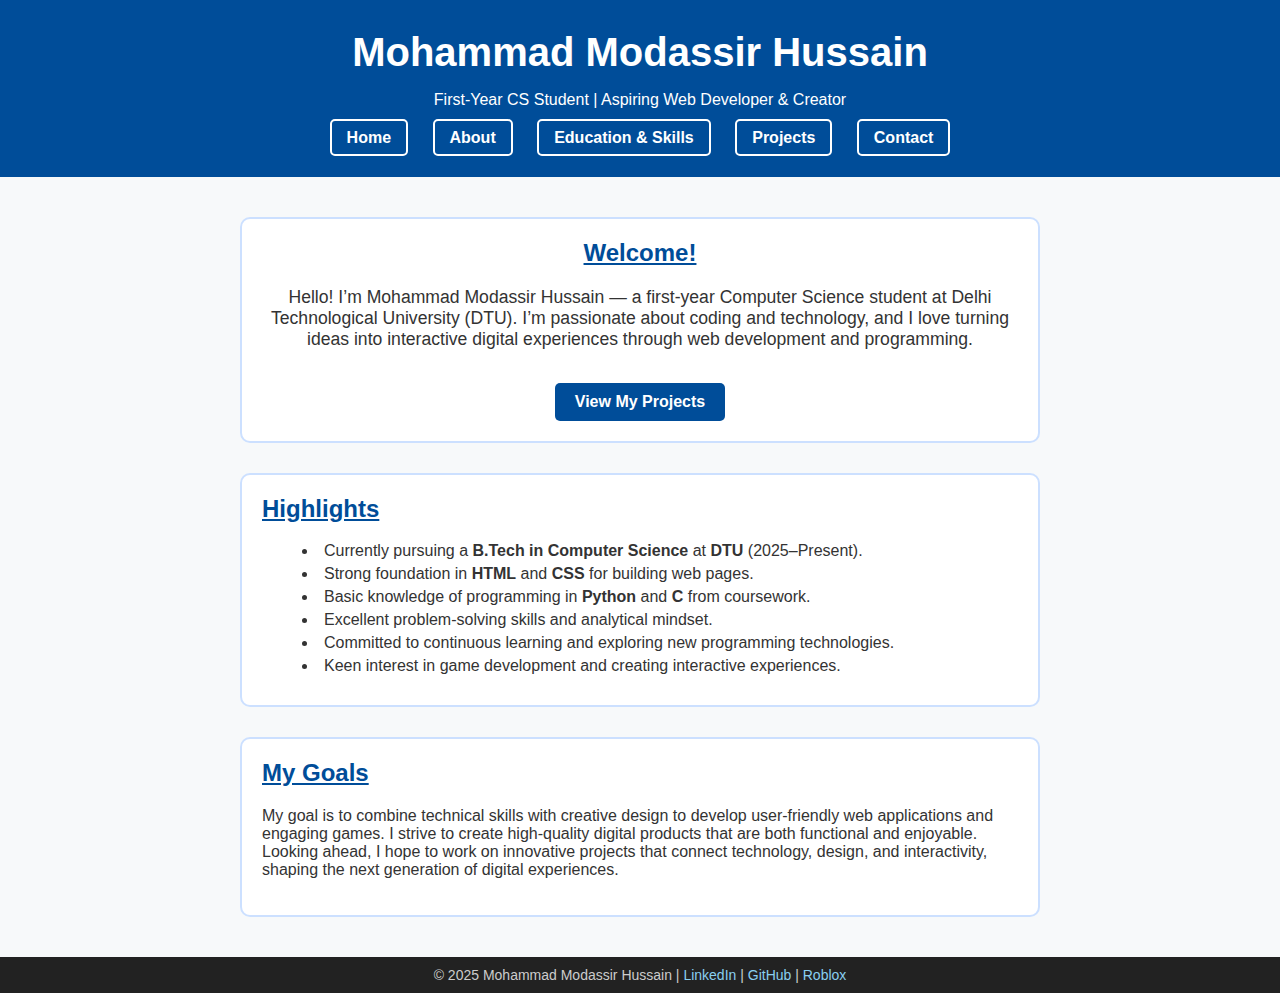
<file: index.html>
<!DOCTYPE html>
<html lang="en">

<head>
  <meta charset="UTF-8">
  <meta name="viewport" content="width=device-width, initial-scale=1.0">
  <title>Home - Mohammad Modassir Hussain</title>
  <link rel="stylesheet" href="css/index.css">
</head>

<body>
  <header id="header">
    <h1>Mohammad Modassir Hussain</h1>
    <p>First-Year CS Student | Aspiring Web Developer &amp; Creator</p>
    <nav>
      <ul>
        <li><a href="index.html">Home</a></li>
        <li><a href="about.html">About</a></li>
        <li><a href="education_skills.html">Education &amp; Skills</a></li>
        <li><a href="projects.html">Projects</a></li>
        <li><a href="contact.html">Contact</a></li>
      </ul>
    </nav>
  </header>

  <main>
    <section id="intro-box">
      <h2>Welcome!</h2>
      <p>Hello! I’m Mohammad Modassir Hussain — a first-year Computer Science student at Delhi Technological University (DTU). I’m passionate about coding and technology, and I love turning ideas into interactive digital experiences through web development and programming.</p>
      <a href="projects.html" class="button">View My Projects</a>
    </section>

    <section id="highlights">
      <h2>Highlights</h2>
      <ul>
        <li>Currently pursuing a <strong>B.Tech in Computer Science</strong> at <strong>DTU</strong> (2025–Present).</li>
        <li>Strong foundation in <strong>HTML</strong> and <strong>CSS</strong> for building web pages.</li>
        <li>Basic knowledge of programming in <strong>Python</strong> and <strong>C</strong> from coursework.</li>
        <li>Excellent problem-solving skills and analytical mindset.</li>
        <li>Committed to continuous learning and exploring new programming technologies.</li>
        <li>Keen interest in game development and creating interactive experiences.</li>
      </ul>
    </section>

    <section id="goals">
      <h2>My Goals</h2>
      <p>My goal is to combine technical skills with creative design to develop user-friendly web applications and engaging games. I strive to create high-quality digital products that are both functional and enjoyable. Looking ahead, I hope to work on innovative projects that connect technology, design, and interactivity, shaping the next generation of digital experiences.</p>
    </section>
  </main>

  <footer id="footer">
    © 2025 Mohammad Modassir Hussain | <a href="https://www.linkedin.com/in/mohammad-modassir-hussain-05557433b/" target="_blank">LinkedIn</a> | <a href="https://github.com/PezxFlame" target="_blank">GitHub</a> | <a href="https://www.roblox.com/users/240877081" target="_blank">Roblox</a>
  </footer>
</body>

</html>
</file>
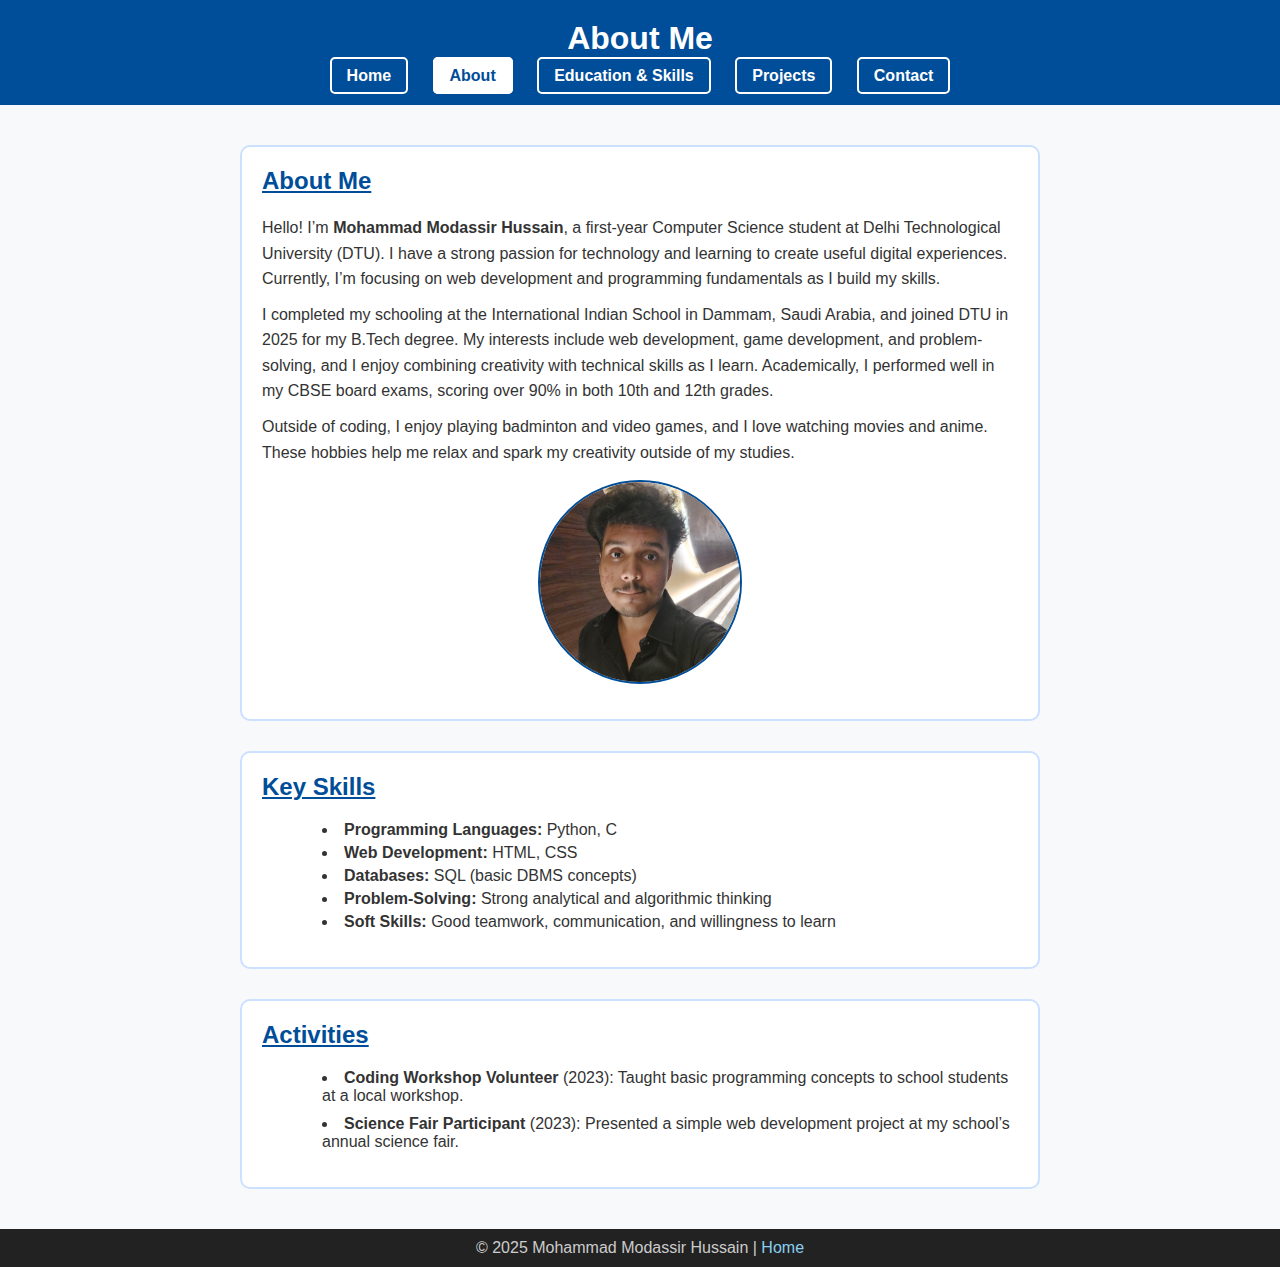
<file: about.html>
<!DOCTYPE html>
<html lang="en">
<head>
  <meta charset="UTF-8">
  <meta name="viewport" content="width=device-width, initial-scale=1">
  <title>About Me - Mohammad Modassir Hussain</title>
  <link rel="stylesheet" href="css/about.css">
</head>
<body>
  <header id="header">
    <h1>About Me</h1>
    <nav>
      <ul>
        <li><a href="index.html">Home</a></li>
        <li><a href="about.html" class="active">About</a></li>
        <li><a href="education_skills.html">Education &amp; Skills</a></li>
        <li><a href="projects.html">Projects</a></li>
        <li><a href="contact.html">Contact</a></li>
      </ul>
    </nav>
  </header>

  <main id="main-content">
    <section id="about-section">
      <h2>About Me</h2>
      <p>Hello! I’m <strong>Mohammad Modassir Hussain</strong>, a first-year Computer Science student at Delhi Technological University (DTU). I have a strong passion for technology and learning to create useful digital experiences. Currently, I’m focusing on web development and programming fundamentals as I build my skills.</p>

      <p>I completed my schooling at the International Indian School in Dammam, Saudi Arabia, and joined DTU in 2025 for my B.Tech degree. My interests include web development, game development, and problem-solving, and I enjoy combining creativity with technical skills as I learn. Academically, I performed well in my CBSE board exams, scoring over 90% in both 10th and 12th grades.</p>

      <p>Outside of coding, I enjoy playing badminton and video games, and I love watching movies and anime. These hobbies help me relax and spark my creativity outside of my studies.</p>

      <img src="images/Photo.jpg" alt="Your Profile Picture" width="200">
    </section>

    <section id="skills-section">
      <h2>Key Skills</h2>
      <ul>
        <li><strong>Programming Languages:</strong> Python, C</li>
        <li><strong>Web Development:</strong> HTML, CSS</li>
        <li><strong>Databases:</strong> SQL (basic DBMS concepts)</li>
        <li><strong>Problem-Solving:</strong> Strong analytical and algorithmic thinking</li>
        <li><strong>Soft Skills:</strong> Good teamwork, communication, and willingness to learn</li>
      </ul>
    </section>

    <section id="activities">
      <h2>Activities</h2>
      <ul>
        <li><strong>Coding Workshop Volunteer</strong> (2023): Taught basic programming concepts to school students at a local workshop.</li>
        <li><strong>Science Fair Participant</strong> (2023): Presented a simple web development project at my school’s annual science fair.</li>
      </ul>
    </section>

  </main>

  <footer id="footer">
    © 2025 Mohammad Modassir Hussain | <a href="index.html">Home</a>
  </footer>
</body>
</html>
</file>
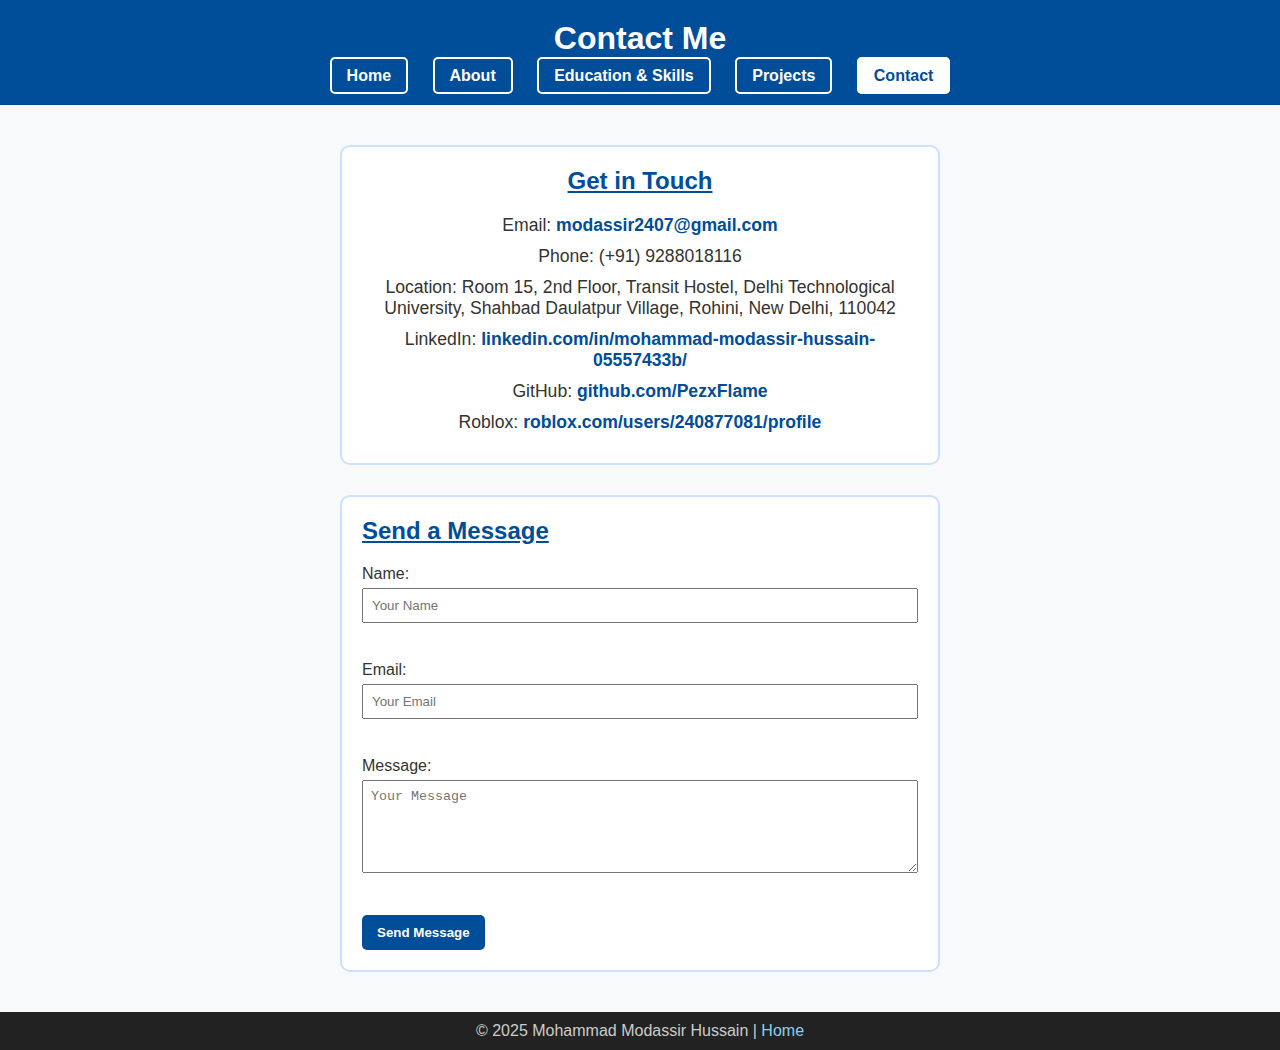
<file: contact.html>
<!DOCTYPE html>
<html lang="en">
<head>
  <meta charset="UTF-8">
  <meta name="viewport" content="width=device-width, initial-scale=1">
  <title>Contact - Mohammad Modassir Hussain</title>
  <link rel="stylesheet" href="css/contact.css">
</head>
<body>
  <header id="header">
    <h1>Contact Me</h1>
    <nav>
      <ul>
        <li><a href="index.html">Home</a></li>
        <li><a href="about.html">About</a></li>
        <li><a href="education_skills.html">Education &amp; Skills</a></li>
        <li><a href="projects.html">Projects</a></li>
        <li><a href="contact.html" class="active">Contact</a></li>
      </ul>
    </nav>
  </header>

  <main id="main-content">
    <section id="contact-info">
      <h2>Get in Touch</h2>
      <p>Email: <a href="mailto:modassir2407@gmail.com">modassir2407@gmail.com</a></p> 
      <p>Phone: (+91) 9288018116</p> 
      <p>Location: Room 15, 2nd Floor, Transit Hostel, Delhi Technological University, Shahbad Daulatpur Village, Rohini, New Delhi, 110042</p> 
      <p>LinkedIn: <a href="https://www.linkedin.com/in/mohammad-modassir-hussain-05557433b/" target="_blank">linkedin.com/in/mohammad-modassir-hussain-05557433b/</a></p>
      <p>GitHub: <a href="https://github.com/PezxFlame" target="_blank">github.com/PezxFlame</a></p>
      <p>Roblox: <a href="https://www.roblox.com/users/240877081/profile?friendshipSourceType=PlayerSearch" target="_blank">roblox.com/users/240877081/profile</a></p>
    </section>

    <section id="contact-form">
      <h2>Send a Message</h2>
      <form>
        <label>Name:<br>
          <input type="text" name="name" placeholder="Your Name">
        </label><br>
        <label>Email:<br>
          <input type="email" name="email" placeholder="Your Email">
        </label><br>
        <label>Message:<br>
          <textarea name="message" rows="5" placeholder="Your Message"></textarea>
        </label><br>
        <button type="submit">Send Message</button>
      </form>
    </section>
  </main>

  <footer id="footer">
    © 2025 Mohammad Modassir Hussain | <a href="index.html">Home</a>
  </footer>
</body>
</html>
</file>
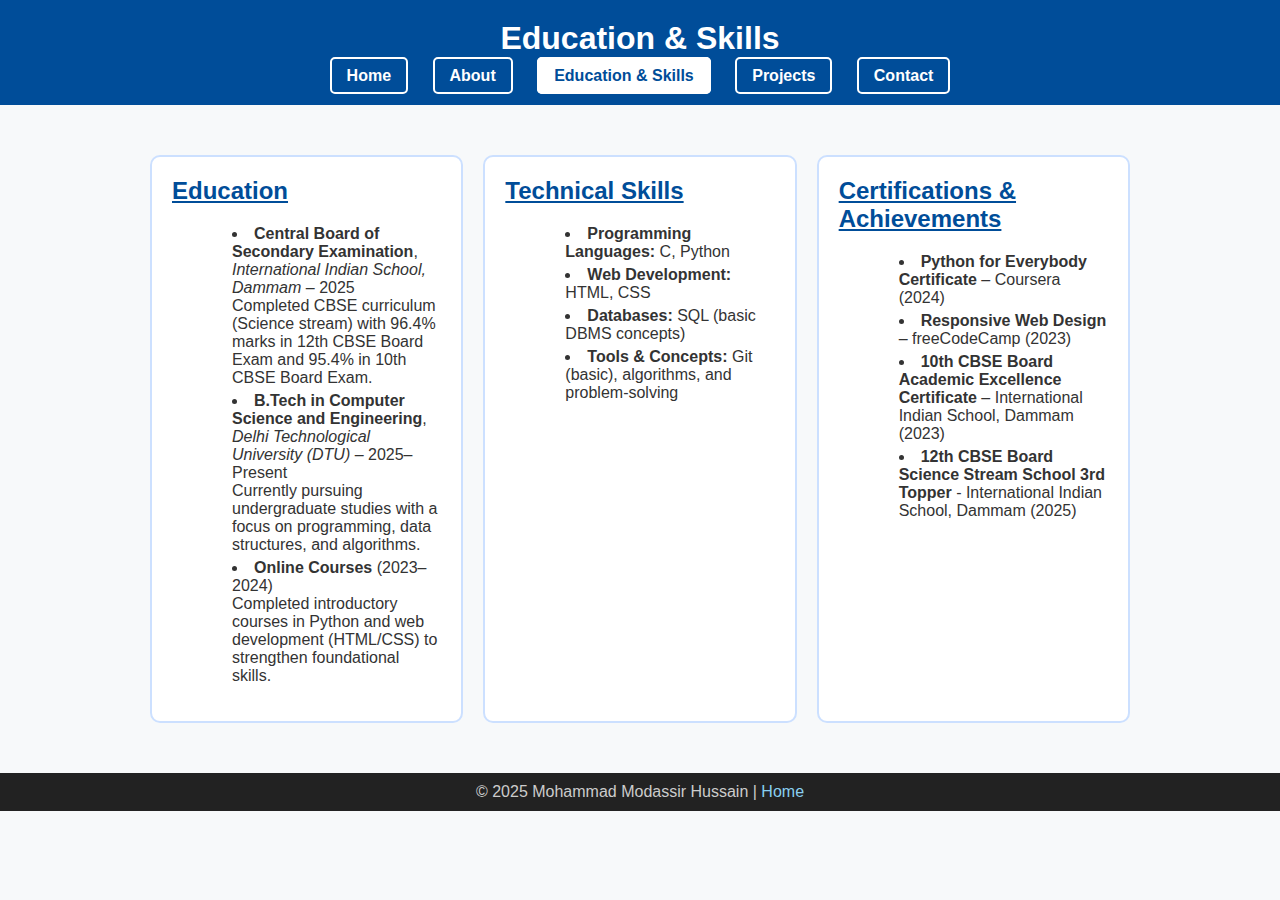
<file: education_skills.html>
<!DOCTYPE html>
<html lang="en">

<head>
  <meta charset="UTF-8">
  <meta name="viewport" content="width=device-width, initial-scale=1">
  <title>Education &amp; Skills - Mohammad Modassir Hussain</title>
  <link rel="stylesheet" href="css/education_skills.css">
</head>

<body>
  <header id="header">
    <h1>Education &amp; Skills</h1>
    <nav>
      <ul>
        <li><a href="index.html">Home</a></li>
        <li><a href="about.html">About</a></li>
        <li><a href="education_skills.html" class="active">Education &amp; Skills</a></li>
        <li><a href="projects.html">Projects</a></li>
        <li><a href="contact.html">Contact</a></li>
      </ul>
    </nav>
  </header>

  <main id="main-content">
    <section id="education">
      <h2>Education</h2>
      <ul>
        <li>
          <strong>Central Board of Secondary Examination</strong>,
          <em>International Indian School, Dammam</em> – 2025<br>
          Completed CBSE curriculum (Science stream) with 96.4% marks in 12th CBSE Board Exam and 95.4% in 10th CBSE Board Exam.
        </li>
        <li>
          <strong>B.Tech in Computer Science and Engineering</strong>,
          <em>Delhi Technological University (DTU)</em> – 2025–Present<br>
          Currently pursuing undergraduate studies with a focus on programming, data structures, and algorithms.
        </li>
        <li>
          <strong>Online Courses</strong> (2023–2024)<br>
          Completed introductory courses in Python and web development (HTML/CSS) to strengthen foundational skills.
        </li>
      </ul>
    </section>

    <section id="skills">
      <h2>Technical Skills</h2>
      <ul>
        <li><strong>Programming Languages:</strong> C, Python</li>
        <li><strong>Web Development:</strong> HTML, CSS</li>
        <li><strong>Databases:</strong> SQL (basic DBMS concepts)</li>
        <li><strong>Tools &amp; Concepts:</strong> Git (basic), algorithms, and problem-solving</li>
      </ul>
    </section>

    <section id="certifications">
      <h2>Certifications &amp; Achievements</h2>
      <ul>
        <li><strong>Python for Everybody Certificate</strong> – Coursera (2024)</li>
        <li><strong>Responsive Web Design</strong> – freeCodeCamp (2023)</li>
        <li><strong>10th CBSE Board Academic Excellence Certificate</strong> – International Indian School, Dammam (2023)</li>
        <li><strong>12th CBSE Board Science Stream School 3rd Topper</strong> - International Indian School, Dammam (2025)</li>
      </ul>
    </section>
  </main>

  <footer id="footer">
    © 2025 Mohammad Modassir Hussain | <a href="index.html">Home</a>
  </footer>
</body>
</html>
</file>
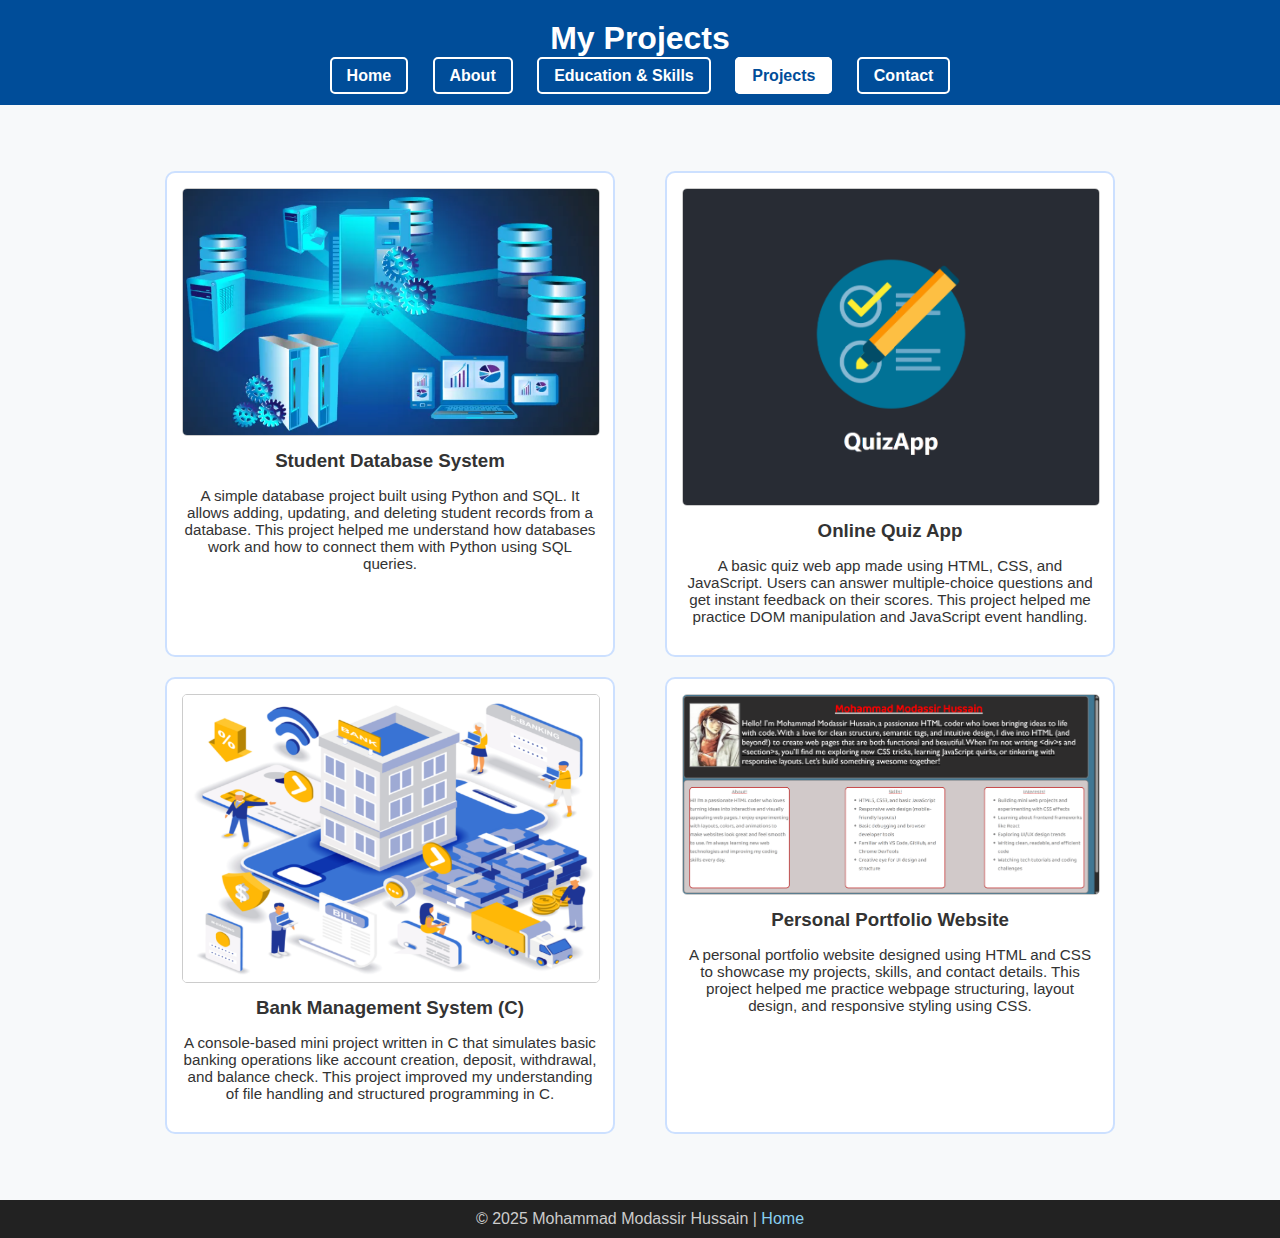
<file: projects.html>
<!DOCTYPE html>
<html lang="en">
<head>
  <meta charset="UTF-8">
  <meta name="viewport" content="width=device-width, initial-scale=1">
  <title>Projects Portfolio - Mohammad Modassir Hussain</title>
  <link rel="stylesheet" href="css/projects.css">
</head>
<body>
  <header id="header">
    <h1>My Projects</h1>
    <nav>
      <ul>
        <li><a href="index.html">Home</a></li>
        <li><a href="about.html">About</a></li>
        <li><a href="education_skills.html">Education &amp; Skills</a></li>
        <li><a href="projects.html" class="active">Projects</a></li>
        <li><a href="contact.html">Contact</a></li>
      </ul>
    </nav>
  </header>

  <main id="main-content">
    <ul id="projects-list">
      <li class="project-item">
        <img src="images/Database.png" alt="Student Database System Screenshot">
        <h3>Student Database System</h3>
        <p>A simple database project built using Python and SQL. It allows adding, updating, and deleting student records from a database. This project helped me understand how databases work and how to connect them with Python using SQL queries.</p>
      </li>

      <li class="project-item">
        <img src="images/Quiz_App.png" alt="Quiz App Screenshot">
        <h3>Online Quiz App</h3>
        <p>A basic quiz web app made using HTML, CSS, and JavaScript. Users can answer multiple-choice questions and get instant feedback on their scores. This project helped me practice DOM manipulation and JavaScript event handling.</p>
      </li>

      <li class="project-item">
        <img src="images/Bank_Management.png" alt="C Mini Project Screenshot">
        <h3>Bank Management System (C)</h3>
        <p>A console-based mini project written in C that simulates basic banking operations like account creation, deposit, withdrawal, and balance check. This project improved my understanding of file handling and structured programming in C.</p>
      </li>

      <li class="project-item">
        <img src="images/Portfolio.png" alt="Personal Portfolio Screenshot">
        <h3>Personal Portfolio Website</h3>
        <p>A personal portfolio website designed using HTML and CSS to showcase my projects, skills, and contact details. This project helped me practice webpage structuring, layout design, and responsive styling using CSS.</p>
      </li>
    </ul>
  </main>

  <footer id="footer">
    © 2025 Mohammad Modassir Hussain | <a href="index.html">Home</a>
  </footer>
</body>
</html>
</file>
<file: css/index.css>
body {
  margin: 0; 
  font-family: Arial, Helvetica, sans-serif;
  background-color: #f7f9fa;
  color: #333;
}
header {
  background: #004d99;
  color: white;
  text-align: center;
  padding: 30px 20px;
}
header h1 {
  margin: 0;
  font-size: 2.5em;
}
header nav ul {
  list-style: none;
  padding: 0;
  margin: 20px 0 0;
}
header nav li {
  display: inline-block;
  margin: 0 10px;
}
header nav a {
  color: white;
  text-decoration: none;
  font-weight: bold;
  border: 2px solid white;
  padding: 8px 15px;
  border-radius: 5px;
  transition: background 0.3s, color 0.3s;
}
header nav a:hover,
header nav a:focus {
  background-color: white;
  color: #004d99;
}
main {
  max-width: 800px;
  margin: 20px auto;
  padding: 20px;
}
#intro-box {
  text-align: center;
  background: white;
  border: 2px solid #cce0ff;
  border-radius: 10px;
  padding: 20px;
}
#intro-box h2 {
  margin-top: 0;
  color: #004d99;
  text-decoration: underline;
}
#intro-box p {
  font-size: 1.1em;
}
#intro-box .button {
  display: inline-block;
  margin-top: 15px;
  padding: 10px 20px;
  background: #004d99;
  color: white;
  text-decoration: none;
  font-weight: bold;
  border-radius: 5px;
}
#intro-box .button:hover {
  background: #003366;
}

#highlights {
  margin-top: 30px;
  background: white;
  border: 2px solid #cce0ff;
  border-radius: 10px;
  padding: 20px;
}
#highlights h2 {
  color: #004d99;
  text-decoration: underline;
  margin-top: 0;
}
#highlights ul {
  list-style: disc inside;
  margin: 10px 0;
}
#highlights li {
  margin: 5px 0;
}
#goals {
  margin-top: 30px;
  background: white;
  border: 2px solid #cce0ff;
  border-radius: 10px;
  padding: 20px;
}
#goals h2 {
  color: #004d99;
  text-decoration: underline;
  margin-top: 0;
}
footer {
  background: #222;
  color: #ccc;
  text-align: center;
  padding: 10px;
  font-size: 14px;
}
footer a { color: #89CFF0; text-decoration: none; }
</file>
<file: css/about.css>
body {
  margin: 0;
  font-family: Arial, Helvetica, sans-serif;
  background-color: #f7f9fa;
  color: #333;
}
header {
  background: #004d99;
  color: white;
  text-align: center;
  padding: 20px;
}
header h1 {
  margin: 0;
}
header nav ul {
  list-style: none;
  padding: 0;
  margin: 10px 0 0;
}
header nav li {
  display: inline-block;
  margin: 0 10px;
}
header nav a {
  color: white;
  text-decoration: none;
  font-weight: bold;
  border: 2px solid white;
  padding: 8px 15px;
  border-radius: 5px;
  transition: background 0.3s, color 0.3s;
}
header nav a:hover,
header nav a:focus,
header nav a.active {
  background-color: white;
  color: #004d99;
}
main#main-content {
  max-width: 800px;
  margin: 20px auto;
  padding: 20px;
}
#about-section {
  background: white;
  border: 2px solid #cce0ff;
  border-radius: 10px;
  padding: 20px;
  margin-bottom: 30px;
}
#about-section h2 {
  color: #004d99;
  text-decoration: underline;
  margin-top: 0;
}
#about-section p {
  line-height: 1.6;
  margin: 10px 0;
}
#about-section img {
  display: block;
  margin: 15px auto;
  border-radius: 50%;
  border: 2px solid #004d99;
}
#skills-section {
  background: white;
  border: 2px solid #cce0ff;
  border-radius: 10px;
  padding: 20px;
  margin-bottom: 30px;
}
#skills-section h2 {
  color: #004d99;
  text-decoration: underline;
  margin-top: 0;
}
#skills-section ul {
  list-style: disc inside;
  margin-left: 20px;
}
#skills-section li {
  margin: 5px 0;
}
#activities {
  background: white;
  border: 2px solid #cce0ff;
  border-radius: 10px;
  padding: 20px;
}
#activities h2 {
  color: #004d99;
  text-decoration: underline;
  margin-top: 0;
}
#activities ul {
  list-style: disc inside;
  margin-left: 20px;
}
#activities li {
  margin: 10px 0;
}
footer {
  background: #222;
  color: #ccc;
  text-align: center;
  padding: 10px;
}
footer a { color: #89CFF0; text-decoration: none; }
</file>
<file: css/contact.css>
body {
  margin: 0;
  font-family: Arial, Helvetica, sans-serif;
  background-color: #f7f9fa;
  color: #333;
}
header {
  background: #004d99;
  color: white;
  text-align: center;
  padding: 20px;
}
header h1 {
  margin: 0;
}
header nav ul {
  list-style: none;
  padding: 0;
  margin: 10px 0 0;
}
header nav li {
  display: inline-block;
  margin: 0 10px;
}
header nav a {
  color: white;
  text-decoration: none;
  font-weight: bold;
  border: 2px solid white;
  padding: 8px 15px;
  border-radius: 5px;
  transition: background 0.3s, color 0.3s;
}
header nav a:hover,
header nav a:focus,
header nav a.active {
  background-color: white;
  color: #004d99;
}
main#main-content {
  max-width: 600px;
  margin: 20px auto;
  padding: 20px;
}
#contact-info {
  background: white;
  border: 2px solid #cce0ff;
  border-radius: 10px;
  padding: 20px;
  text-align: center;
  margin-bottom: 30px;
}
#contact-info h2 {
  color: #004d99;
  text-decoration: underline;
  margin-top: 0;
}
#contact-info p {
  margin: 10px 0;
  font-size: 1.1em;
}
#contact-info a {
  color: #004d99;
  text-decoration: none;
  font-weight: bold;
}
#contact-form {
  background: white;
  border: 2px solid #cce0ff;
  border-radius: 10px;
  padding: 20px;
}
#contact-form h2 {
  color: #004d99;
  text-decoration: underline;
  margin-top: 0;
}
form label {
  display: block;
  margin: 10px 0;
}
form input, form textarea {
  width: 100%;
  padding: 8px;
  margin-top: 5px;
  box-sizing: border-box;
}
form button {
  margin-top: 10px;
  padding: 10px 15px;
  background: #004d99;
  color: white;
  border: none;
  border-radius: 5px;
  font-weight: bold;
  cursor: pointer;
}
form button:hover {
  background: #003366;
}
footer {
  background: #222;
  color: #ccc;
  text-align: center;
  padding: 10px;
}
footer a { color: #89CFF0; text-decoration: none; }
</file>
<file: css/education_skills.css>
body {
  margin: 0;
  font-family: Arial, Helvetica, sans-serif;
  background-color: #f7f9fa;
  color: #333;
}
header {
  background: #004d99;
  color: white;
  text-align: center;
  padding: 20px;
}
header h1 {
  margin: 0;
}
header nav ul {
  list-style: none;
  padding: 0;
  margin: 10px 0 0;
}
header nav li {
  display: inline-block;
  margin: 0 10px;
}
header nav a {
  color: white;
  text-decoration: none;
  font-weight: bold;
  border: 2px solid white;
  padding: 8px 15px;
  border-radius: 5px;
  transition: background 0.3s, color 0.3s;
}
header nav a:hover,
header nav a:focus,
header nav a.active {
  background-color: white;
  color: #004d99;
}
main#main-content {
  display: flex;
  justify-content: space-around;
  flex-wrap: wrap;
  max-width: 1000px;
  margin: 20px auto;
  padding: 20px;
}
section {
  background: white;
  border: 2px solid #cce0ff;
  border-radius: 10px;
  padding: 20px;
  margin: 10px;
  flex: 1 1 250px;
}
section h2 {
  color: #004d99;
  text-decoration: underline;
  margin-top: 0;
}
section ul {
  list-style: disc inside;
  margin-left: 20px;
}
section li {
  margin: 5px 0;
}
footer {
  background: #222;
  color: #ccc;
  text-align: center;
  padding: 10px;
}
footer a { color: #89CFF0; text-decoration: none; }
</file>
<file: css/projects.css>
body {
  margin: 0;
  font-family: Arial, Helvetica, sans-serif;
  background-color: #f7f9fa;
  color: #333;
}
header {
  background: #004d99;
  color: white;
  text-align: center;
  padding: 20px;
}
header h1 {
  margin: 0;
}
header nav ul {
  list-style: none;
  padding: 0;
  margin: 10px 0 0;
}
header nav li {
  display: inline-block;
  margin: 0 10px;
}
header nav a {
  color: white;
  text-decoration: none;
  font-weight: bold;
  border: 2px solid white;
  padding: 8px 15px;
  border-radius: 5px;
  transition: background 0.3s, color 0.3s;
}
header nav a:hover,
header nav a:focus,
header nav a.active {
  background-color: white;
  color: #004d99;
}
main#main-content {
  max-width: 1000px;
  margin: 20px auto;
  padding: 20px;
}
#projects-list {
  list-style: none;
  padding: 0;
  display: flex;
  flex-wrap: wrap;
  justify-content: space-around;
}
.project-item {
  background: white;
  border: 2px solid #cce0ff;
  border-radius: 10px;
  width: 45%;
  box-sizing: border-box;
  margin: 10px;
  padding: 15px;
  text-align: center;
}
.project-item img {
  max-width: 100%;
  height: auto;
  border-radius: 5px;
  border: 1px solid #ccc;
}
.project-item h3 {
  margin: 10px 0 5px;
}
.project-item p {
  font-size: 0.95em;
  margin-bottom: 15px;
}
.project-item a {
  display: inline-block;
  margin-top: 10px;
  padding: 8px 15px;
  background: #004d99;
  color: white;
  text-decoration: none;
  border-radius: 5px;
  font-weight: bold;
}
.project-item a:hover {
  background: #003366;
}
footer {
  background: #222;
  color: #ccc;
  text-align: center;
  padding: 10px;
}
footer a { color: #89CFF0; text-decoration: none; }
</file>
